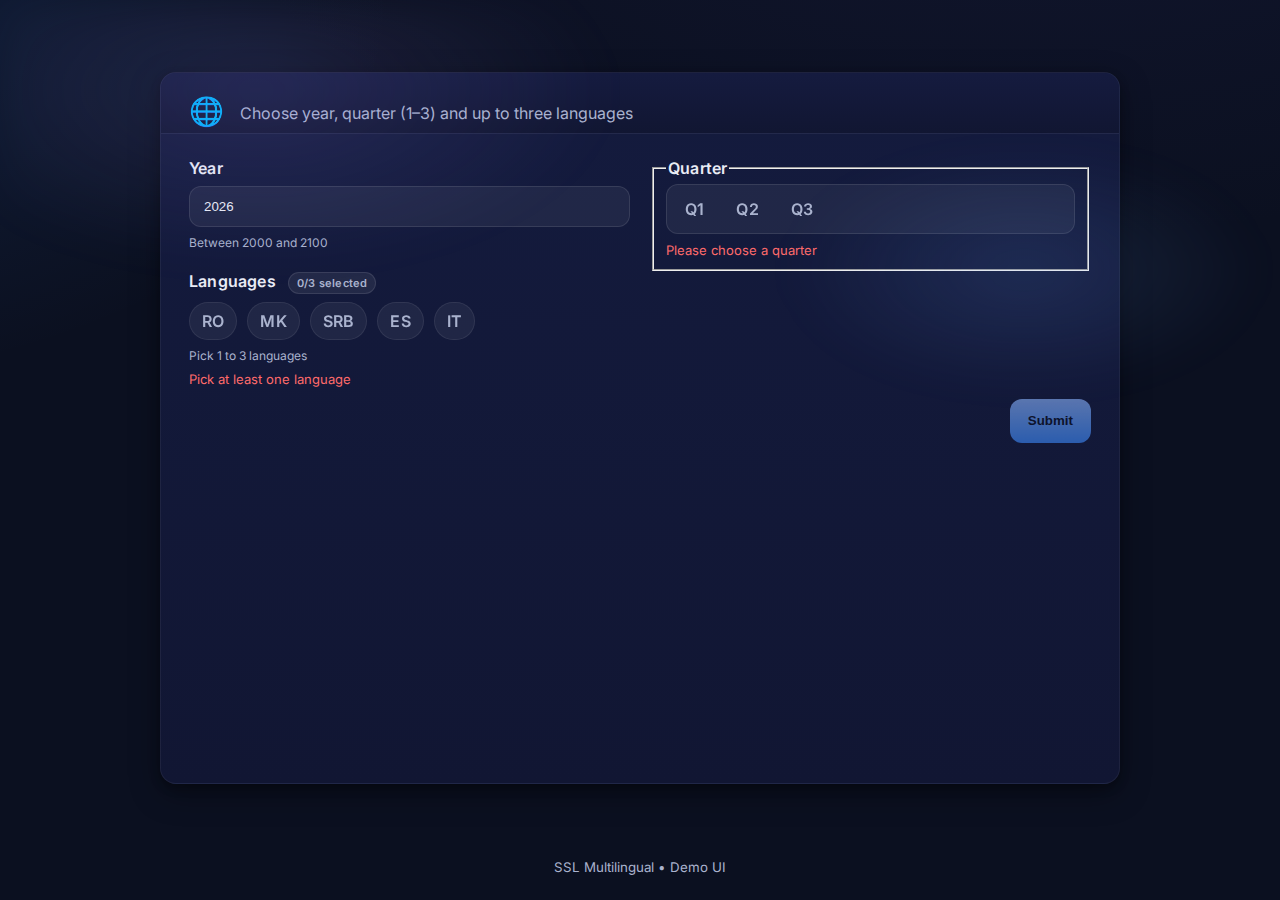
<file: index.html>
<!doctype html>
<html lang="en">
  <head>
    <meta charset="utf-8" />
    <meta name="viewport" content="width=device-width, initial-scale=1" />
    <title>SSL Multilingual – Report Parameters</title>
    <link rel="preconnect" href="https://fonts.gstatic.com" crossorigin>
    <link href="https://fonts.googleapis.com/css2?family=Inter:wght@300;400;600;700&display=swap" rel="stylesheet">
    <link rel="stylesheet" href="./styles.css" />
  </head>
  <body>
    <main class="page">
      <div class="bg-decor" aria-hidden="true"></div>
      <section class="card" role="region" aria-labelledby="form-title">
        <header class="card__header">
          <div class="brand">
            <div class="brand__logo" aria-hidden="true">🌐</div>
            <div class="brand__text">
              <h1 id="form-title"></h1>
              <p class="subtitle">Choose year, quarter (1–3) and up to three languages</p>
            </div>
          </div>
        </header>

        <form id="params-form" class="form" novalidate>
          <div class="form__row">
            <div class="field">
              <label for="year">Year</label>
              <input id="year" name="year" type="number" inputmode="numeric" min="2000" max="2100" step="1" placeholder="YYYY" required />
              <small class="hint">Between 2000 and 2100</small>
              <div class="error" aria-live="polite"></div>
            </div>

            <fieldset class="field">
              <legend>Quarter</legend>
              <div class="segmented" role="radiogroup" aria-label="Quarter">
                <label class="segmented__option">
                  <input type="radio" name="quarter" value="1" required />
                  <span>Q1</span>
                </label>
                <label class="segmented__option">
                  <input type="radio" name="quarter" value="2" />
                  <span>Q2</span>
                </label>
                <label class="segmented__option">
                  <input type="radio" name="quarter" value="3" />
                  <span>Q3</span>
                </label>
              </div>
              <div class="error" aria-live="polite"></div>
            </fieldset>
          </div>

          <div class="field">
            <label>Languages
              <span class="tag tag--muted" id="lang-counter">0/3 selected</span>
            </label>
            <div class="chips" id="languages" role="group" aria-label="Languages">
              <label class="chip">
                <input type="checkbox" name="languages" value="RO" />
                <span>RO</span>
              </label>
              <label class="chip">
                <input type="checkbox" name="languages" value="MK" />
                <span>MK</span>
              </label>
              <label class="chip">
                <input type="checkbox" name="languages" value="SRB" />
                <span>SRB</span>
              </label>
              <label class="chip">
                <input type="checkbox" name="languages" value="ES" />
                <span>ES</span>
              </label>
              <label class="chip">
                <input type="checkbox" name="languages" value="IT" />
                <span>IT</span>
              </label>
            </div>
            <small class="hint">Pick 1 to 3 languages</small>
            <div class="error" aria-live="polite" id="lang-error"></div>
          </div>

          <div class="actions">
            <button class="btn" type="submit" id="submit-btn" disabled>
              Submit
            </button>
          </div>

          <output id="result" class="result" aria-live="polite"></output>
        </form>
      </section>
      <footer class="footer">
        <small>SSL Multilingual • Demo UI</small>
      </footer>
    </main>

    <script src="./script.js"></script>
  </body>
  </html>
</file>
<file: styles.css>
:root {
  --bg: #0b1020;
  --bg-soft: #0f1530;
  --card: #121936;
  --text: #e9ecf5;
  --muted: #aab3ce;
  --brand: #6ea8fe;
  --brand-strong: #3d8bfd;
  --accent: #9b8cff;
  --error: #ff6b6b;
  --ok: #2ece7f;
  --surface: rgba(255,255,255,0.06);
  --shadow: 0 10px 30px rgba(0,0,0,0.35), 0 4px 10px rgba(0,0,0,0.25);
  --radius: 16px;
}

* { box-sizing: border-box; }
html, body { height: 100%; }
body {
  margin: 0;
  font-family: 'Inter', system-ui, -apple-system, Segoe UI, Roboto, Helvetica, Arial, sans-serif;
  color: var(--text);
  background: radial-gradient(1200px 600px at 80% -20%, #2b2d6b33, transparent 70%),
              radial-gradient(1000px 600px at -20% 0%, #3d8bfd22, transparent 65%),
              var(--bg);
}

.page {
  min-height: 100%;
  display: grid;
  grid-template-rows: 1fr auto;
}

.bg-decor {
  position: fixed;
  inset: 0;
  pointer-events: none;
  background: radial-gradient(600px 300px at 20% 10%, #9b8cff22, transparent 60%),
              radial-gradient(400px 200px at 80% 30%, #6ea8fe22, transparent 60%);
  filter: blur(20px);
}

.card {
  width: min(960px, 92vw);
  margin: clamp(24px, 8vh, 80px) auto;
  background: linear-gradient(180deg, #141b3e 0%, #111633 100%);
  border: 1px solid #ffffff0e;
  border-radius: var(--radius);
  box-shadow: var(--shadow);
  overflow: hidden;
}

.card__header {
  padding: 24px 28px 8px;
  border-bottom: 1px solid #ffffff10;
  background: linear-gradient(180deg, #151b3f 0%, #111632 100%);
}

.brand { display: flex; align-items: center; gap: 16px; }
.brand__logo { font-size: 28px; line-height: 1; }
.brand__text h1 { margin: 0; font-size: clamp(20px, 4vw, 28px); font-weight: 700; letter-spacing: 0.2px; }
.subtitle { margin: 4px 0 0; color: var(--muted); font-weight: 400; }

.form { padding: 24px 28px 28px; }
.form__row { display: grid; grid-template-columns: 1fr 1fr; gap: 20px; }
@media (max-width: 720px) {
  .form__row { grid-template-columns: 1fr; }
}

.field { display: grid; gap: 8px; }
.field label, .field legend { font-weight: 600; letter-spacing: 0.2px; }
.hint { color: var(--muted); font-size: 12px; }
.error { min-height: 1em; color: var(--error); font-size: 13px; }

input[type="number"] {
  appearance: textfield;
  width: 100%;
  padding: 12px 14px;
  border-radius: 12px;
  border: 1px solid #ffffff1a;
  background: var(--surface);
  color: var(--text);
  outline: none;
  transition: border-color .2s ease, box-shadow .2s ease, background .2s ease;
}
input[type="number"]:focus { border-color: var(--brand); box-shadow: 0 0 0 4px #3d8bfd22; background: #ffffff0f; }
input[type="number"]::placeholder { color: #c8d0ee66; }
input::-webkit-outer-spin-button,
input::-webkit-inner-spin-button { -webkit-appearance: none; margin: 0; }

/* Segmented control */
.segmented { display: inline-flex; background: var(--surface); border: 1px solid #ffffff1a; border-radius: 12px; padding: 4px; gap: 4px; }
.segmented__option { position: relative; }
.segmented__option input { position: absolute; opacity: 0; inset: 0; }
.segmented__option span {
  display: inline-block;
  padding: 10px 14px;
  border-radius: 9px;
  color: var(--muted);
  transition: background .2s ease, color .2s ease, transform .1s ease;
}
.segmented__option input:checked + span { background: linear-gradient(180deg, #2a3a83, #293983); color: #fff; box-shadow: inset 0 0 0 1px #6ea8fe55; }
.segmented__option input:not(:checked):hover + span { color: var(--text); background: #ffffff0d; }
.segmented__option input:active + span { transform: scale(0.98); }

/* Language chips */
.chips { display: flex; flex-wrap: wrap; gap: 10px; }
.chip { position: relative; }
.chip input { position: absolute; opacity: 0; inset: 0; }
.chip span { display: inline-block; padding: 8px 12px; border-radius: 999px; background: var(--surface); color: var(--muted); border: 1px solid #ffffff14; transition: all .15s ease; }
.chip input:checked + span { background: linear-gradient(180deg, #23306e, #1f2a5f); color: #fff; border-color: #6ea8fe66; box-shadow: inset 0 0 0 1px #6ea8fe55; }
.chip input:not(:checked):hover + span { color: var(--text); background: #ffffff12; }
.chip input:disabled + span { opacity: .45; filter: saturate(0.7); cursor: not-allowed; }

.tag { display: inline-block; font-weight: 600; font-size: 11px; padding: 3px 8px; border-radius: 999px; margin-left: 8px; vertical-align: middle; }
.tag--muted { background: #ffffff12; color: var(--muted); border: 1px solid #ffffff1a; }

.actions { display: flex; justify-content: flex-end; margin-top: 12px; }
.btn {
  --h: 44px;
  height: var(--h);
  padding: 0 18px;
  font-weight: 700;
  color: #0a1024;
  background: linear-gradient(180deg, #8bb4ff, #3d8bfd);
  border: none;
  border-radius: 12px;
  box-shadow: 0 8px 20px #3d8bfd55, inset 0 -2px 0 #1d5bd4aa;
  cursor: pointer;
  transition: transform .08s ease, filter .15s ease, box-shadow .2s ease, opacity .2s ease;
}
.btn:hover { filter: brightness(1.05); box-shadow: 0 10px 24px #3d8bfd66, inset 0 -2px 0 #1d5bd4aa; }
.btn:active { transform: translateY(1px); }
.btn:disabled { opacity: 0.6; cursor: not-allowed; box-shadow: none; }

.result {
  display: none;
  margin-top: 18px;
  padding: 12px 14px;
  border-radius: 12px;
  background: #00d2ff14;
  border: 1px solid #00d2ff33;
  color: #d6f3ff;
  font-family: ui-monospace, SFMono-Regular, Menlo, Monaco, Consolas, "Liberation Mono", "Courier New", monospace;
}

.footer { text-align: center; color: var(--muted); margin-bottom: 24px; }
</file>
